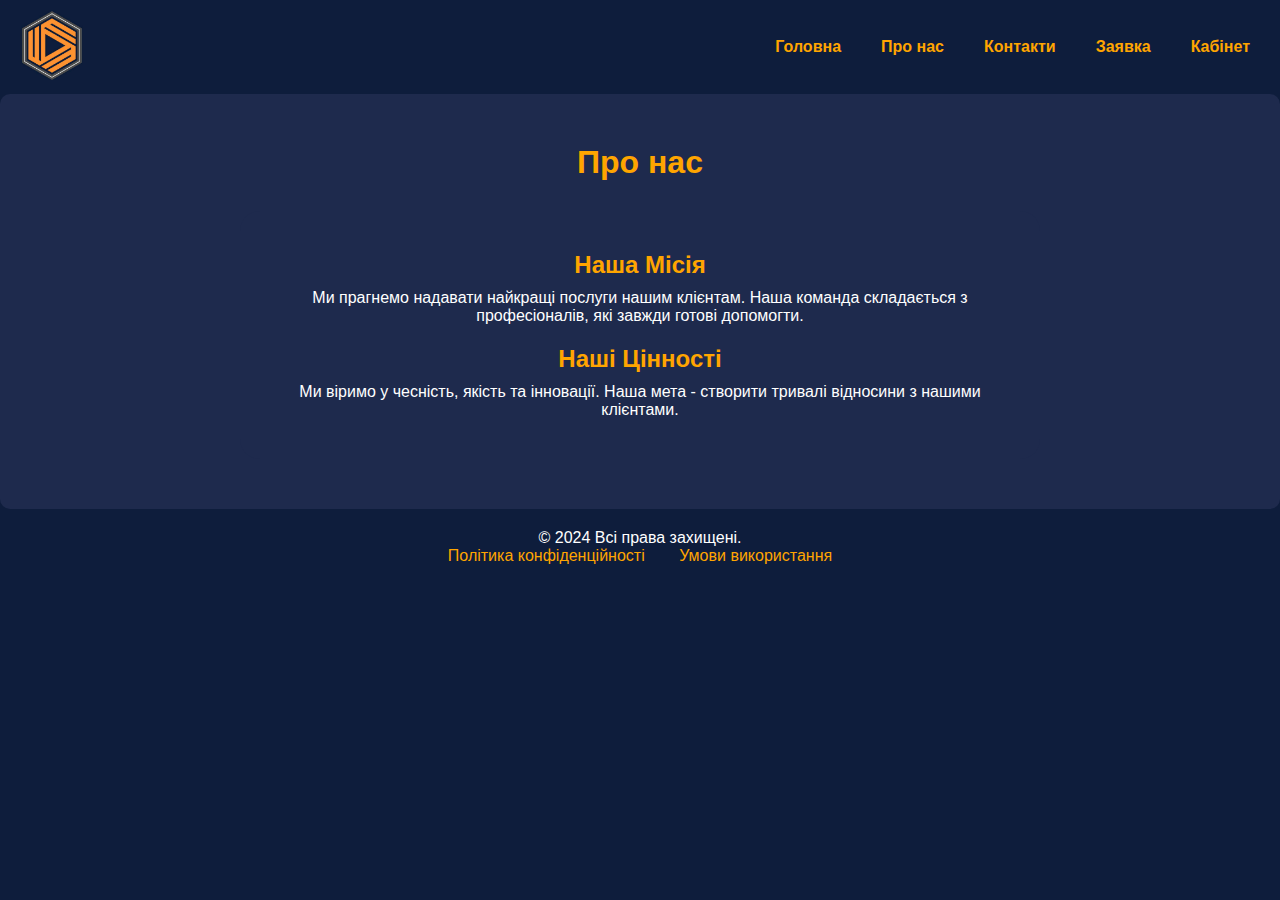
<file: about.html>
<!DOCTYPE html>
<html lang="uk">
<head>
    <meta charset="UTF-8">
    <meta name="viewport" content="width=device-width, initial-scale=1.0">
    <link rel="stylesheet" href="style.css">
    <title>Про нас</title>
</head>
<body>
    <header>
        <div class="logo">
            <img src="./style/logo.jpg" alt="Логотип">
        </div>
        <nav>
            <ul>
                <li><a href="./index.html">Головна</a></li>
                <li><a href="./about.html">Про нас</a></li>
                <li><a href="./contacts.html">Контакти</a></li>
                <li><a href="./order.html">Заявка</a></li>
                <li><a href="./cabinet.html">Кабінет</a></li>
            </ul>
        </nav>
    </header>

    <main class="about">
        <h1>Про нас</h1>
        <div class="about-container">
            <div class="about-image">
                <!-- Можна додати зображення тут -->
            </div>
            <div class="about-text">
                <h2>Наша Місія</h2>
                <p>Ми прагнемо надавати найкращі послуги нашим клієнтам. Наша команда складається з професіоналів, які завжди готові допомогти.</p>
                <h2>Наші Цінності</h2>
                <p>Ми віримо у чесність, якість та інновації. Наша мета - створити тривалі відносини з нашими клієнтами.</p>
            </div>
        </div>
    </main>

    <footer>
        <div class="footer-content">
            <p>© 2024 Всі права захищені.</p>
            <ul class="footer-links">
                <li><a href="privacy.html">Політика конфіденційності</a></li>
                <li><a href="terms.html">Умови використання</a></li>
            </ul>
        </div>
    </footer>
</body>
</html>
</file>
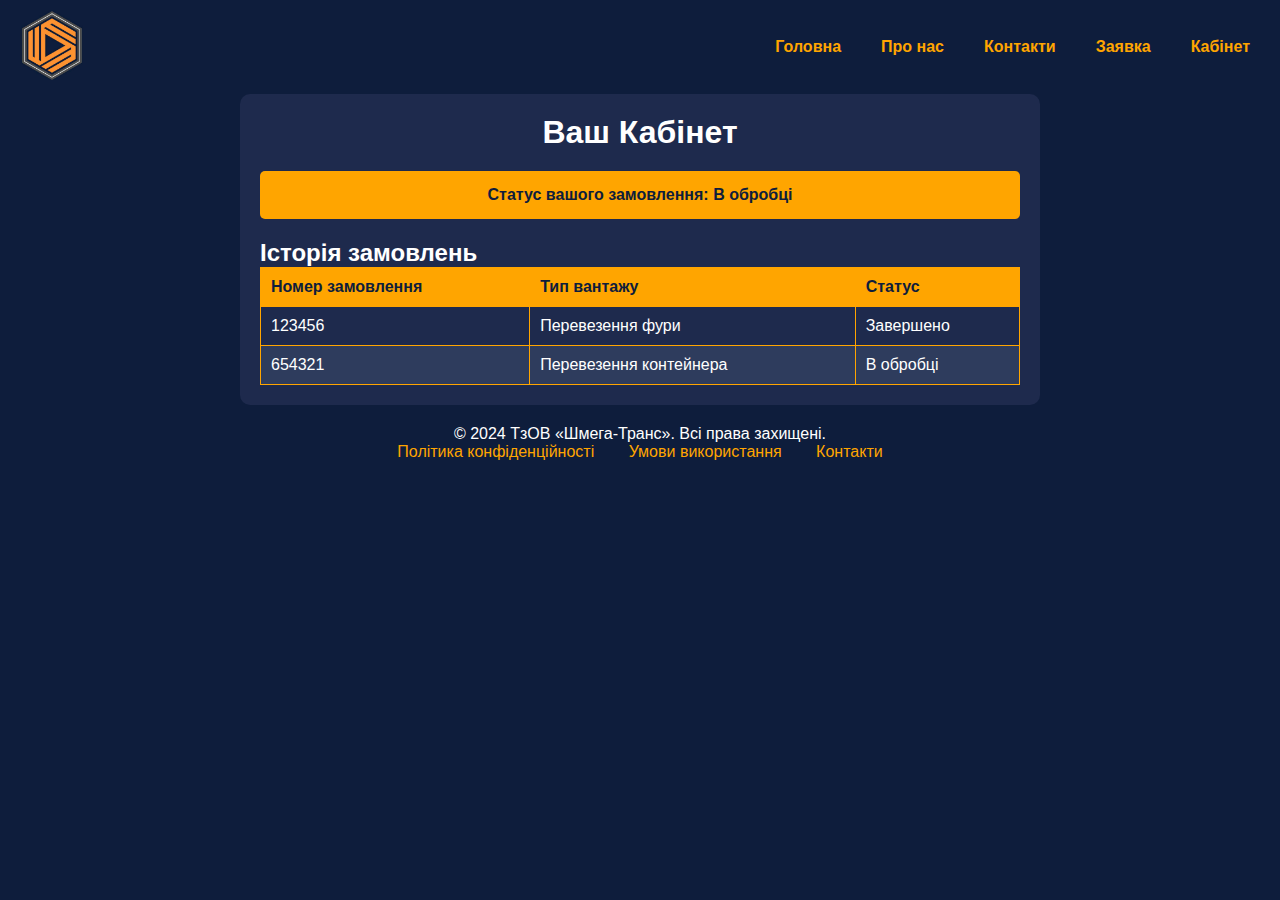
<file: cabinet.html>
<!DOCTYPE html>
<html lang="uk">
<head>
    <meta charset="UTF-8">
    <meta name="viewport" content="width=device-width, initial-scale=1.0">
    <title>Кабінет - Trans-Company</title>
    <link rel="stylesheet" href="style.css">
</head>
<body>

    <header>
        <div class="logo">
            <img src="style/logo.jpg" alt="Logo">
        </div>
        <nav>
            <ul id="nav-links">
                <li><a href="index.html">Головна</a></li>
                <li><a href="about.html">Про нас</a></li>
                <li><a href="contacts.html">Контакти</a></li>
                <li><a href="order.html">Заявка</a></li>
                <li><a href="./cabinet.html">Кабінет</a></li>
            </ul>
        </nav>
    </header>

    <div class="container">
        <h1>Ваш Кабінет</h1>

        <div class="status">
            <p>Статус вашого замовлення: В обробці</p>
        </div>

        <h2>Історія замовлень</h2>
        <table class="table">
            <thead>
                <tr>
                    <th>Номер замовлення</th>
                    <th>Тип вантажу</th>
                    <th>Статус</th>
                </tr>
            </thead>
            <tbody>
                <tr>
                    <td>123456</td>
                    <td>Перевезення фури</td>
                    <td>Завершено</td>
                </tr>
                <tr>
                    <td>654321</td>
                    <td>Перевезення контейнера</td>
                    <td>В обробці</td>
                </tr>
            </tbody>
        </table>
    </div>

    <footer>
        <div class="footer-content">
            <p>&copy; 2024 ТзОВ «Шмега-Транс». Всі права захищені.</p>
            <ul class="footer-links">
                <li><a href="#">Політика конфіденційності</a></li>
                <li><a href="#">Умови використання</a></li>
                <li><a href="#">Контакти</a></li>
            </ul>
        </div>
    </footer>

</body>
</html>
</file>
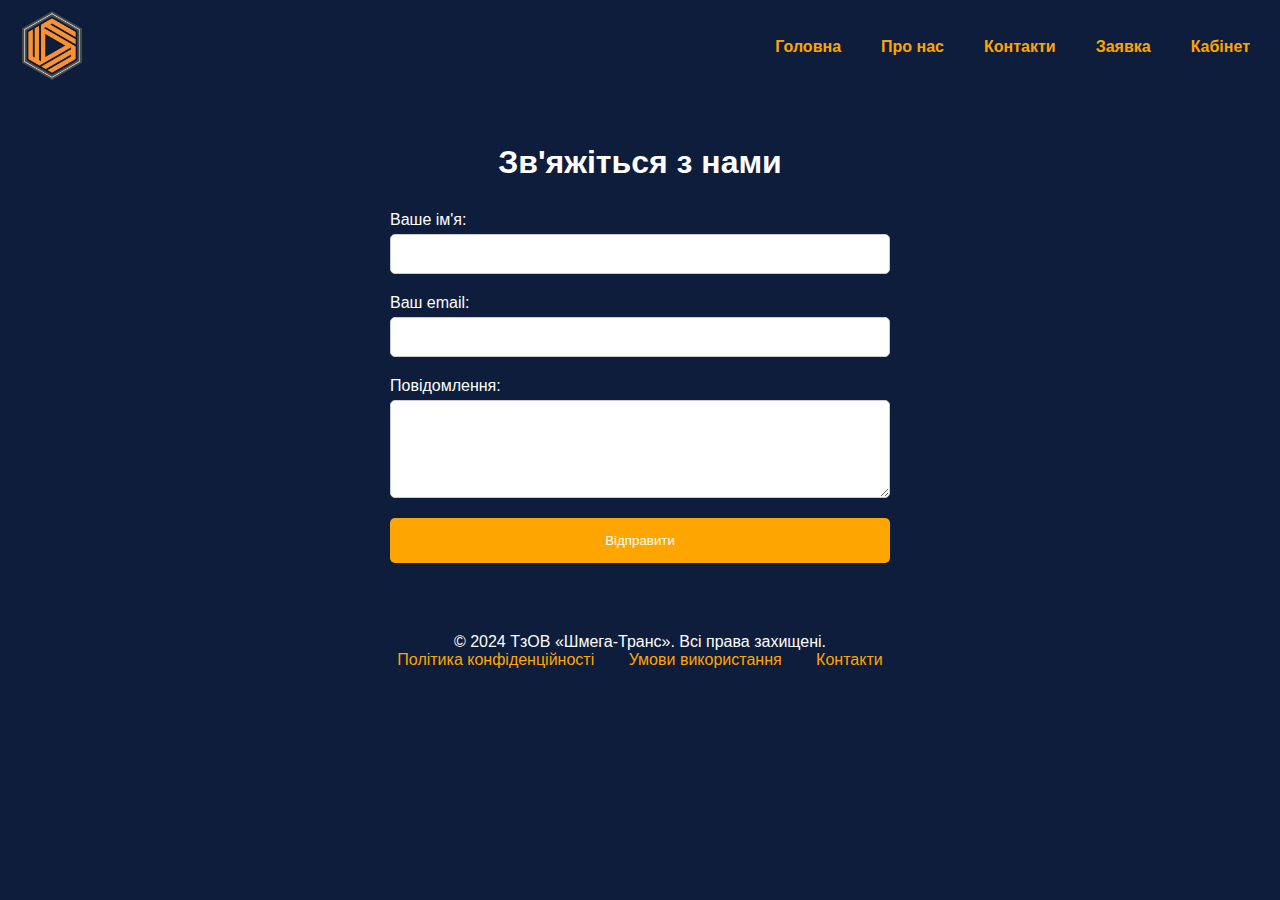
<file: contacts.html>
<!DOCTYPE html>
<html lang="uk">
<head>
    <meta charset="UTF-8">
    <meta name="viewport" content="width=device-width, initial-scale=1.0">
    <title>Контакти - Trans-Company</title>
    <link rel="stylesheet" href="style.css">
</head>
<body>

<header>
    <div class="logo">
        <img src="style/logo.jpg" alt="Logo">
    </div>
    <nav>
        <ul id="nav-links">
            <li><a href="index.html">Головна</a></li>
            <li><a href="about.html">Про нас</a></li>
            <li><a href="contacts.html" class="active">Контакти</a></li>
            <li><a href="order.html">Заявка</a></li>
            <li><a href="./cabinet.html">Кабінет</a></li>
        </ul>
    </nav>
</header>

<section class="contact">
    <h1>Зв'яжіться з нами</h1>
    <form action="your-server-endpoint" method="post" class="contact-form">
        <label for="name">Ваше ім'я:</label>
        <input type="text" id="name" name="name" required>

        <label for="email">Ваш email:</label>
        <input type="email" id="email" name="email" required>

        <label for="message">Повідомлення:</label>
        <textarea id="message" name="message" rows="4" required></textarea>

        <button type="submit">Відправити</button>
    </form>
</section>

<footer>
    <div class="footer-content">
        <p>&copy; 2024 ТзОВ «Шмега-Транс». Всі права захищені.</p>
        <ul class="footer-links">
            <li><a href="#">Політика конфіденційності</a></li>
            <li><a href="#">Умови використання</a></li>
            <li><a href="#">Контакти</a></li>
        </ul>
    </div>
</footer>

</body>
</html>
</file>
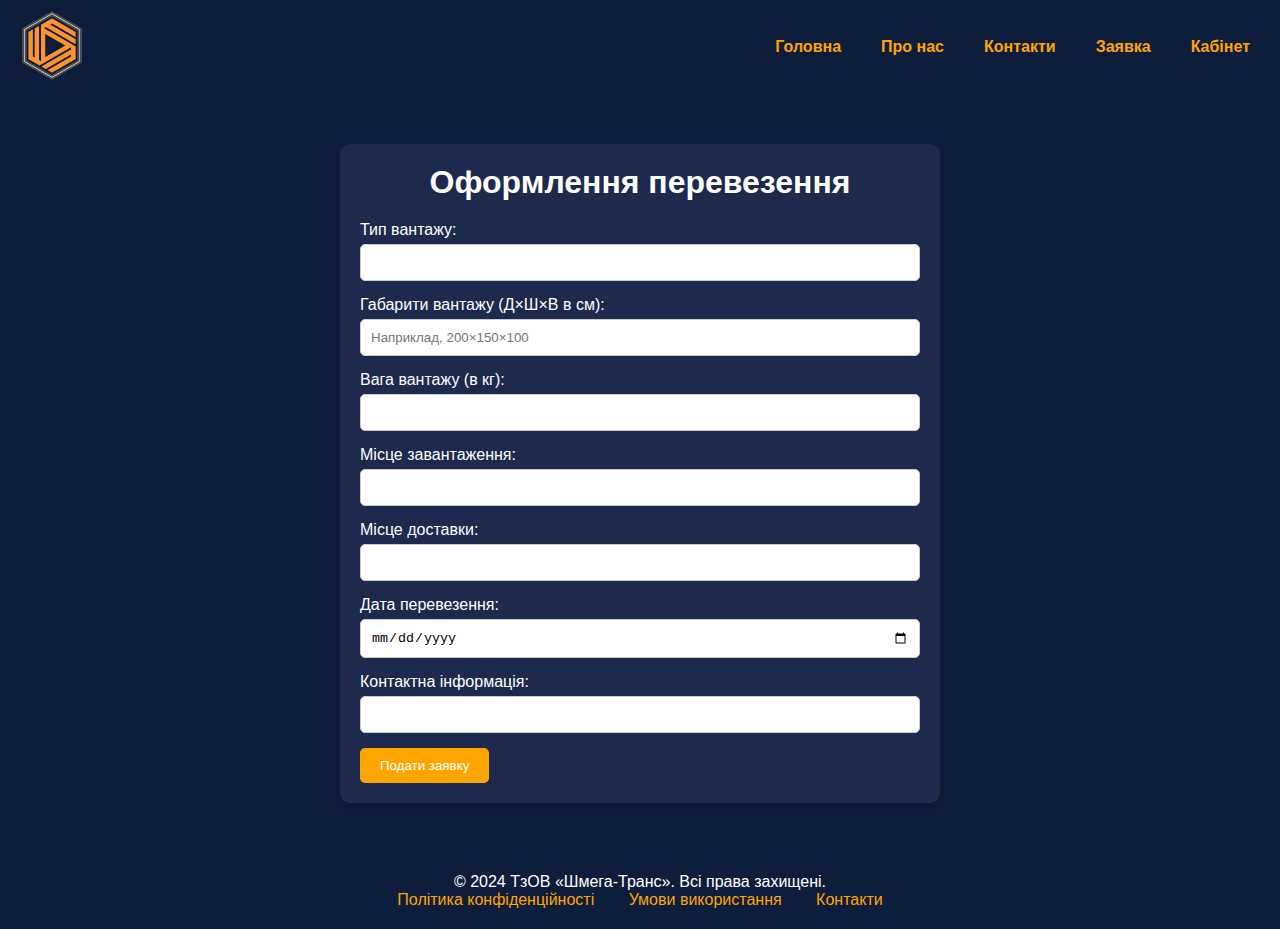
<file: order.html>
<!DOCTYPE html>
<html lang="uk">
<head>
    <meta charset="UTF-8">
    <meta name="viewport" content="width=device-width, initial-scale=1.0">
    <title>Заявка - Trans-Company</title>
    <link rel="stylesheet" href="style.css">
</head>
<body>

    <header>
        <div class="logo">
            <img src="style/logo.jpg" alt="Logo">
        </div>
        <nav>
            <ul id="nav-links">
                <li><a href="index.html">Головна</a></li>
                <li><a href="about.html">Про нас</a></li>
                <li><a href="contacts.html">Контакти</a></li>
                <li><a href="order.html" class="active">Заявка</a></li>
                <li><a href="./cabinet.html">Кабінет</a></li>
            </ul>
        </nav>
    </header>

    <section class="order-form">
        <h1>Оформлення перевезення</h1>
        <form action="submit_order.php" method="POST">
            <label for="cargo-type">Тип вантажу:</label>
            <input type="text" id="cargo-type" name="cargo_type" required>

            <label for="dimensions">Габарити вантажу (Д×Ш×В в см):</label>
            <input type="text" id="dimensions" name="dimensions" placeholder="Наприклад, 200×150×100" required>

            <label for="weight">Вага вантажу (в кг):</label>
            <input type="number" id="weight" name="weight" required>

            <label for="pickup-location">Місце завантаження:</label>
            <input type="text" id="pickup-location" name="pickup_location" required>

            <label for="delivery-location">Місце доставки:</label>
            <input type="text" id="delivery-location" name="delivery_location" required>

            <label for="date">Дата перевезення:</label>
            <input type="date" id="date" name="date" required>

            <label for="contact-info">Контактна інформація:</label>
            <input type="text" id="contact-info" name="contact_info" required>

            <button type="submit">Подати заявку</button>
        </form>
    </section>

    <footer>
        <div class="footer-content">
            <p>&copy; 2024 ТзОВ «Шмега-Транс». Всі права захищені.</p>
            <ul class="footer-links">
                <li><a href="#">Політика конфіденційності</a></li>
                <li><a href="#">Умови використання</a></li>
                <li><a href="#">Контакти</a></li>
            </ul>
        </div>
    </footer>

</body>
</html>
</file>
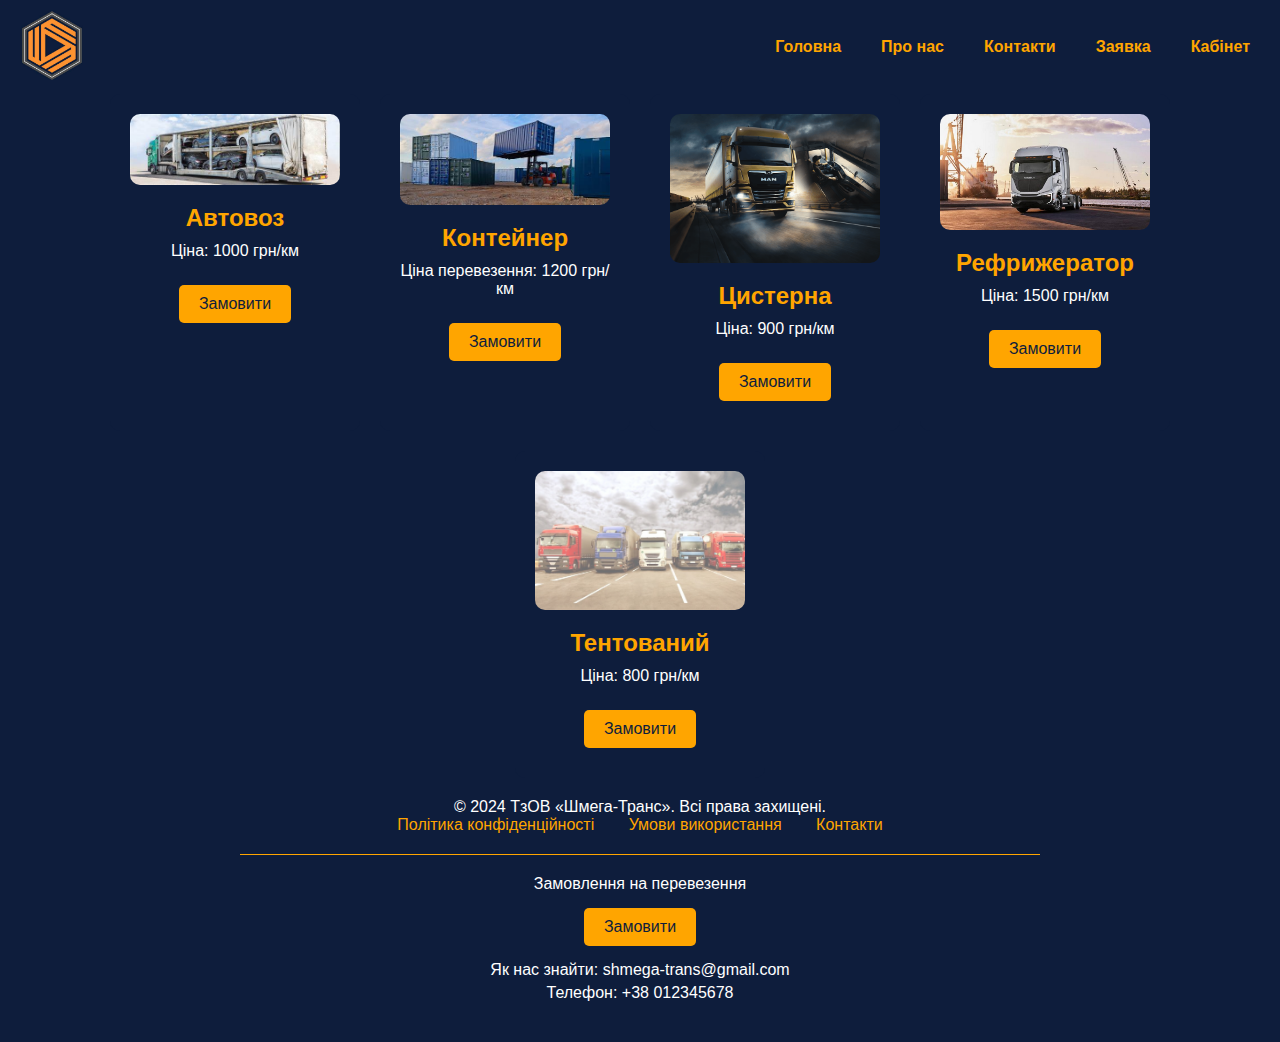
<file: pricing.html>
<!DOCTYPE html>
<html lang="uk">
<head>
    <meta charset="UTF-8">
    <meta name="viewport" content="width=device-width, initial-scale=1.0">
    <title>Ціни на Вантажні Перевезення</title>
    <link rel="stylesheet" href="style.css">
</head>
<body>

    <header>
        <div class="logo">
            <img src="style/logo.jpg" alt="Logo">
        </div>
        <nav>
            <ul id="nav-links">
                <li><a href="index.html">Головна</a></li>
                <li><a href="about.html">Про нас</a></li>
                <li><a href="contacts.html">Контакти</a></li>
                <li><a href="order.html">Заявка</a></li>
                <li><a href="cabinet.html">Кабінет</a></li>
            </ul>
        </nav>
        <div class="burger" id="burger">
            <div class="line1"></div>
            <div class="line2"></div>
            <div class="line3"></div>
        </div>
    </header>

    <section class="pricing-section">
        <h2></h2>
        <div class="pricing-container">
            <div class="pricing-card">
                <img src="style/avtovozpricing4.jpg" alt="Автовоз">
                <h3>Автовоз</h3>
                <p>Ціна: 1000 грн/км</p>
                <a href="order.html" class="order-button">Замовити</a>
            </div>
            <div class="pricing-card">
                <img src="style/conainer3pricing.jpg" alt="Контейнер">
                <h3>Контейнер</h3>
                <p>Ціна перевезення: 1200 грн/км</p>
                <a href="order.html" class="order-button">Замовити</a>
            </div>
            <div class="pricing-card">
                <img src="style/1pricing.png" alt="Цистерна">
                <h3>Цистерна</h3>
                <p>Ціна: 900 грн/км</p>
                <a href="order.html" class="order-button">Замовити</a>
            </div>
            <div class="pricing-card">
                <img src="style/2pricing.jpg" alt="Рефрижератор">
                <h3>Рефрижератор</h3>
                <p>Ціна: 1500 грн/км</p>
                <a href="order.html" class="order-button">Замовити</a>
            </div>
            <div class="pricing-card">
                <img src="style/trucks.jpg" alt="Тентований">
                <h3>Тентований</h3>
                <p>Ціна: 800 грн/км</p>
                <a href="order.html" class="order-button">Замовити</a>
            </div>
        </div>
    </section>

    <footer>
        <div class="footer-content">
            <p>&copy; 2024 ТзОВ «Шмега-Транс». Всі права захищені.</p>
            <ul class="footer-links">
                <li><a href="#">Політика конфіденційності</a></li>
                <li><a href="#">Умови використання</a></li>
                <li><a href="#">Контакти</a></li>
            </ul>
            <div class="footer-contact">
                <span>Замовлення на перевезення</span>
                <a href="order.html" class="order-button">Замовити</a>
                <span>Як нас знайти: shmega-trans@gmail.com</span>
                <span>Телефон: +38 012345678</span>
            </div>
        </div>
    </footer>

    <script>
        const burger = document.getElementById('burger');
        const navLinks = document.getElementById('nav-links');

        burger.addEventListener('click', () => {
            navLinks.classList.toggle('active');
            burger.classList.toggle('active');
        });
    </script>

</body>
</html>
</file>
<file: style.css>
/* Загальні стилі */  
* {
    margin: 0;
    padding: 0;
    box-sizing: border-box;
}

body {
    font-family: Arial, sans-serif;
    color: #fefcfc;
    background-color: #0e1d3c;
}

/* Хедер і навігація */
header {
    display: flex;
    justify-content: space-between;
    align-items: center;
    background-color: #0e1d3c;
    padding: 10px 20px;
    position: relative;
    z-index: 2;
}

.logo img {
    height: 70px;
}

nav ul {
    list-style: none;
    display: flex;
    gap: 20px;
}

nav ul li a {
    color: #ffa500;
    text-decoration: none;
    font-weight: bold;
    padding: 10px;
    transition: 0.3s;
}

nav ul li a:hover {
    color: #ffffff;
    background-color: #ffa500;
    padding: 10px 20px;
    border-radius: 10px; /* Закруглені кути */
}

/* Бургер-меню */
.burger {
    display: none;
    cursor: pointer;
}

.burger div {
    width: 25px;
    height: 3px;
    background-color: #ffa500;
    margin: 5px;
    transition: 0.3s;
}

/* Стилі для мобільного меню */
@media screen and (max-width: 768px) {
    nav ul {
        display: none;
        flex-direction: column;
        gap: 20px;
        position: fixed;
        top: 0;
        right: 0;
        height: 100%;
        width: 50%; /* Займає пів сторінки */
        background-color: #0e1d3c;
        padding: 50px 20px;
        align-items: flex-start;
        transition: transform 0.5s ease-in-out;
        transform: translateX(100%); /* Займає пів сторінки */
    }

    nav ul.active {
        display: flex; /* Показує меню */
        transform: translateX(0); /* Показує меню */
    }

    .burger {
        display: block;
    }

    .burger.active .line1 {
        transform: rotate(-45deg) translate(-5px, 6px);
    }

    .burger.active .line2 {
        opacity: 0;
    }

    .burger.active .line3 {
        transform: rotate(45deg) translate(-5px, -6px);
    }
}

/* Hero Section */
.hero {
    position: relative;
    text-align: center;
}

.hero video {
    width: 100%;
    height: 700px; /* Висота відео */
    object-fit: cover; /* Заповнює весь екран */
}

.hero-text {
    position: absolute;
    top: 50%;
    left: 50%;
    transform: translate(-50%, -50%);
    text-align: center;
    background-color: rgba(0, 0, 0, 0.5);
    padding: 20px;
    border-radius: 10px; /* Закруглені кути для фону */
}

.hero-text h1 {
    font-size: 40px; /* Збільшений шрифт */
    margin-bottom: 10px;
}

.hero-text p {
    font-size: 22px; /* Збільшений шрифт */
    margin-bottom: 20px; /* Відстань між текстом та кнопкою */
}

.button {
    background-color: #ffa500;
    color: #fff;
    padding: 15px 30px; /* Збільшене наповнення для кнопок */
    text-decoration: none;
    border-radius: 10px; /* Закруглені кути для кнопки */
}

/* Секція "Про нас ГОЛОВНА" */
.about {
    display: flex;
    flex-direction: column; /* Зміна на колонкове вирівнювання */
    padding: 50px 20px;
}

.about-image {
    position: relative;
    flex: 1;
    margin-bottom: 20px; /* Відстань між зображенням і текстом */
}

.about-image img {
    width: 100%;
    height: auto; /* Адаптує висоту зображення */
}

.about-text-overlay {
    position: absolute;
    top: 0; /* Вирівнювання до верху */
    left: 0; /* Вирівнювання до лівого краю */
    right: 0; /* Вирівнювання до правого краю */
    bottom: 0; /* Вирівнювання до низу */
    background-color: rgba(0, 0, 0, 0.6); /* Фон для тексту */
    color: #ffa500; /* Колір тексту */
    display: flex;
    flex-direction: column;
    justify-content: center; /* Центрування по вертикалі */
    align-items: center; /* Центрування по горизонталі */
    padding: 20px; /* Внутрішній відступ */
    text-align: center; /* Вирівнювання тексту по центру */
}

.about-text-overlay h2 {
    margin-bottom: 10px; /* Відстань між заголовком та текстом */
}

.about-text-overlay h3 {
    margin-top: 10px; /* Відстань між текстами */
}

/* Секція "Наші послуги" */
.services {
    text-align: center;
    padding: 50px 20px;
}

.services h2 {
    margin-bottom: 20px; /* Відстань між заголовком та текстом */
}

/* Футер */
footer {
    text-align: center;
    padding: 20px;
    background-color: #0e1d3c;
    color: #fff;
}

.footer-content {
    max-width: 800px; /* Максимальна ширина підвалу */
    margin: 0 auto; /* Центрування */
}

.footer-links {
    list-style: none; /* Скидання стандартного стилю списку */
    padding: 0; /* Скидання внутрішнього відступу */
}

.footer-links li {
    display: inline; /* Розміщення елементів в рядок */
    margin: 0 15px; /* Відстань між посиланнями */
}

.footer-links a {
    color: #ffa500; /* Колір посилань */
    text-decoration: none; /* Скидання підкреслення */
    transition: color 0.3s;
}

.footer-links a:hover {
    color: #fff; /* Колір при наведенні */
}

/* Контактна інформація */
.footer-contact {
    margin-top: 20px; /* Відстань зверху */
    padding: 15px; /* Внутрішній відступ */
    border-top: 1px solid #ffa500; /* Верхнє обрамлення */
}

.footer-contact span {
    display: block; /* Кожен елемент на новому рядку */
    margin: 5px 0; /* Відстань між рядками */
}

.order-button {
    display: inline-block; /* Вирівнювання кнопки */
    margin: 10px 0; /* Відстань навколо кнопки */
    padding: 10px 20px;
    background-color: #ffa500;
    color: #fff;
    text-decoration: none;
    border-radius: 5px; /* Закруглені кути кнопки */
    transition: background-color 0.3s;
}

.order-button:hover {
    background-color: #fff; /* Зміна фону при наведенні */
    color: #0e1d3c; /* Зміна кольору тексту при наведенні */
}

/* Стиль для прав підвалу */
.footer-rights {
    margin-top: 20px; /* Відстань зверху */
}

/* Секція контактів */
.contact {
    padding: 50px 20px;
    text-align: center;
}

.contact h1 {
    margin-bottom: 30px;
}

.contact-form {
    display: flex;
    flex-direction: column;
    max-width: 500px;
    margin: 0 auto; /* Центрування форми */
}

.contact-form label {
    margin-bottom: 5px;
    text-align: left; /* Вирівнювання тексту ліворуч */
}

.contact-form input, .contact-form textarea {
    padding: 10px;
    margin-bottom: 20px;
    border: 1px solid #ccc;
    border-radius: 5px; /* Закруглені кути */
    font-size: 16px;
}

.contact-form button {
    background-color: #ffa500;
    color: #fff;
    padding: 15px;
    border: none;
    border-radius: 5px; /* Закруглені кути кнопки */
    cursor: pointer; /* Зміна курсора при наведенні */
    transition: background-color 0.3s;
}

.contact-form button:hover {
    background-color: #fff; /* Зміна фону при наведенні */
    color: #ffffff; /* Зміна кольору тексту при наведенні */
}
/* Секція "Заявка" */
.order-form {
    max-width: 600px; /* Максимальна ширина форми */
    margin: 50px auto; /* Центрування */
    padding: 20px; /* Внутрішній відступ */
    background-color: #1e2a4d; /* Легкий фон */
    border-radius: 10px; /* Закруглені кути */
    box-shadow: 0 4px 10px rgba(0, 0, 0, 0.2); /* Тінь для форми */
}

.order-form h2 {
    text-align: center; /* Центрування заголовка */
    color: #ffffff; /* Колір заголовка */
    margin-bottom: 20px; /* Відстань між заголовком і полями */
}

.order-form label {
    display: block; /* Переведення в блоки */
    margin-bottom: 5px; /* Відстань між міткою та полем */
    color: #ffffff; /* Колір мітки */
}

.order-form input,
.order-form select,
.order-form textarea {
    width: 100%; /* Ширина поля */
    padding: 10px; /* Внутрішній відступ */
    margin-bottom: 15px; /* Відстань між полями */
    border: 1px solid #ccc; /* Рамка поля */
    border-radius: 5px; /* Закруглені кути */
}

.order-form button {
    background-color: #ffa500; /* Колір кнопки */
    color: #fff; /* Колір тексту */
    padding: 10px 20px; /* Внутрішній відступ */
    border: none; /* Без рамки */
    border-radius: 5px; /* Закруглені кути */
    cursor: pointer; /* Показати курсор */
    transition: background-color 0.3s; /* Анімація для кнопки */
}

.order-form button:hover {
    background-color: #fff; /* Зміна фону при наведенні */
    color: #0e1d3c; /* Зміна кольору тексту при наведенні */
}
/* Загальні стилі для кабінету */
body {
    background-color: #0e1d3c; /* Темний фон */
    color: #ffffff; /* Білий текст */
    font-family: Arial, sans-serif;
}

.container {
    max-width: 800px; /* Максимальна ширина контейнера */
    margin: 0 auto; /* Центрування */
    padding: 20px; /* Внутрішній відступ */
    background-color: #1e2a4d; /* Темніший фон для контейнера */
    border-radius: 10px; /* Закруглені кути */
}

h1 {
    text-align: center; /* Центрування заголовка */
    margin-bottom: 20px; /* Відстань між заголовком та контентом */
}

.status {
    margin-bottom: 20px; /* Відстань між статусами */
    padding: 15px; /* Внутрішній відступ */
    border-radius: 5px; /* Закруглені кути для статусу */
    background-color: #ffa500; /* Помаранчевий фон для статусу */
    color: #0e1d3c; /* Темно-синій текст */
    font-weight: bold; /* Жирний текст */
    text-align: center; /* Центрування тексту */
}

.table {
    width: 100%; /* Ширина таблиці */
    border-collapse: collapse; /* Об'єднання кордонів */
}

.table th, .table td {
    border: 1px solid #ffa500; /* Кордон таблиці */
    padding: 10px; /* Внутрішній відступ */
    text-align: left; /* Вирівнювання тексту */
}

.table th {
    background-color: #ffa500; /* Помаранчевий фон для заголовків таблиці */
    color: #0e1d3c; /* Темно-синій текст */
}

.table tr:nth-child(even) {
    background-color: #2e3c5d; /* Темніший фон для парних рядків */
}

.table tr:hover {
    background-color: #3e4c7d; /* Фон при наведенні */
    color: #fff; /* Білий текст при наведенні */
}

/* Загальні стилі */  
* {
    margin: 0;
    padding: 0;
    box-sizing: border-box;
}

body {
    font-family: Arial, sans-serif;
    color: #fff;
    background-color: #0e1d3c;
}

/* Хедер і навігація */
header {
    display: flex;
    justify-content: space-between;
    align-items: center;
    background-color: #0e1d3c;
    padding: 10px 20px;
    position: relative;
    z-index: 2;
}

.logo img {
    height: 70px;
}

nav ul {
    list-style: none;
    display: flex;
    gap: 20px;
}

nav ul li a {
    color: #ffa500;
    text-decoration: none;
    font-weight: bold;
    padding: 10px;
    transition: 0.3s;
}

nav ul li a:hover {
    color: #fff;
    background-color: #ffa500;
    padding: 10px 20px;
    border-radius: 10px; /* Закруглені кути */
}

/* Секція "Про нас" */
.about {
    display: flex;
    flex-direction: column; /* Зміна на колонкове вирівнювання */
    padding: 50px 20px;
    background-color: #1e2a4d; /* Темніший фон для секції "Про нас" */
    border-radius: 10px; /* Закруглені кути */
}

.about h1 {
    text-align: center; /* Центрування заголовка */
    margin-bottom: 30px; /* Відстань між заголовком та контентом */
    color: #ffa500; /* Помаранчевий колір для заголовка */
}

.about-image {
    position: relative;
    margin-bottom: 20px; /* Відстань між зображенням і текстом */
}

.about-image img {
    width: 100%;
    height: auto; /* Адаптує висоту зображення */
    border-radius: 10px; /* Закруглені кути для зображення */
}

.about-text-overlay {
    background-color: rgba(0, 0, 0, 0.7); /* Темніший фон для тексту */
    color: #ffa500; /* Колір тексту */
    padding: 20px; /* Внутрішній відступ */
    border-radius: 10px; /* Закруглені кути для тексту */
    text-align: left; /* Вирівнювання тексту */
}

/* Футер */
footer {
    text-align: center;
    padding: 20px;
    background-color: #0e1d3c;
    color: #fff;
}

.footer-content {
    max-width: 800px; /* Максимальна ширина підвалу */
    margin: 0 auto; /* Центрування */
}

.footer-links {
    list-style: none; /* Скидання стандартного стилю списку */
    padding: 0; /* Скидання внутрішнього відступу */
}

.footer-links li {
    display: inline; /* Розміщення елементів в рядок */
    margin: 0 15px; /* Відстань між посиланнями */
}

.footer-links a {
    color: #ffa500; /* Колір посилань */
    text-decoration: none; /* Скидання підкреслення */
    transition: color 0.3s;
}

.footer-links a:hover {
    color: #fff; /* Колір при наведенні */
}

/* Секція "Про нас" */
.about {
    padding: 50px 20px;
    background-color: #1e2a4d;
}

.about h1 {
    text-align: center;
    margin-bottom: 30px;
    color: #ffa500;
}

.about-container {
    max-width: 800px; /* Зменшуємо максимальну ширину контейнера */
    margin: 0 auto; /* Центрування */
    padding: 20px; /* Внутрішній відступ */
    background-color: #1e2a4d; /* Темніший фон для контейнера */
    border-radius: 20px; /* Закруглені кути */
}

.about-image img {
    width: 100%;
    height: auto;
    border-radius: 10px;
    max-width: 100%; /* Залишаємо максимальну ширину 100% */
    margin-bottom: 20px; /* Відстань між зображенням і текстом */
}

.about-text {
    text-align: center;
    color: #fff;
}

.about-text h2 {
    margin: 20px 0 10px; /* Відстань між заголовками */
    color: #ffa500; /* Помаранчевий колір для заголовків */
}

.about-text p {
    margin-bottom: 20px; /* Відстань між абзацами */
}


/* Pricing Section */
.pricing {
    padding: 50px 20px;
    background-color: #1e2a4d; /* Darker background for the pricing section */
    color: #fff;
    text-align: center;
}

.pricing h2 {
    color: #ffa500; /* Orange color for the heading */
    margin-bottom: 20px;
    font-size: 2em;
}

.pricing-container {
    display: flex;
    flex-wrap: wrap;
    justify-content: center;
    gap: 20px; /* Space between pricing cards */
    max-width: 1200px; /* Max width to keep content centered */
    margin: 0 auto;
}

.pricing-card {
    background-color: #0e1d3c; /* Darker color for individual cards */
    border-radius: 10px;
    padding: 20px;
    width: 250px;
    text-align: center;
    transition: background-color 0.3s;
}

.pricing-card:hover {
    background-color: #2e3c5d; /* Background color change on hover */
}

.pricing-card img {
    width: 100%;
    border-radius: 10px;
    margin-bottom: 15px;
}

.pricing-card h3 {
    color: #ffa500;
    margin-bottom: 10px;
    font-size: 1.5em;
}

.pricing-card p {
    margin-bottom: 15px;
}

.pricing-card .price {
    font-size: 1.2em;
    color: #ffffff;
    font-weight: bold;
    margin-bottom: 15px;
}

.order-button {
    display: inline-block;
    padding: 10px 20px;
    background-color: #ffa500;
    color: #0e1d3c;
    text-decoration: none;
    border-radius: 5px;
    transition: background-color 0.3s, color 0.3s;
}

.order-button:hover {
    background-color: #fff;
    color: #ffa500;
}
</file>
